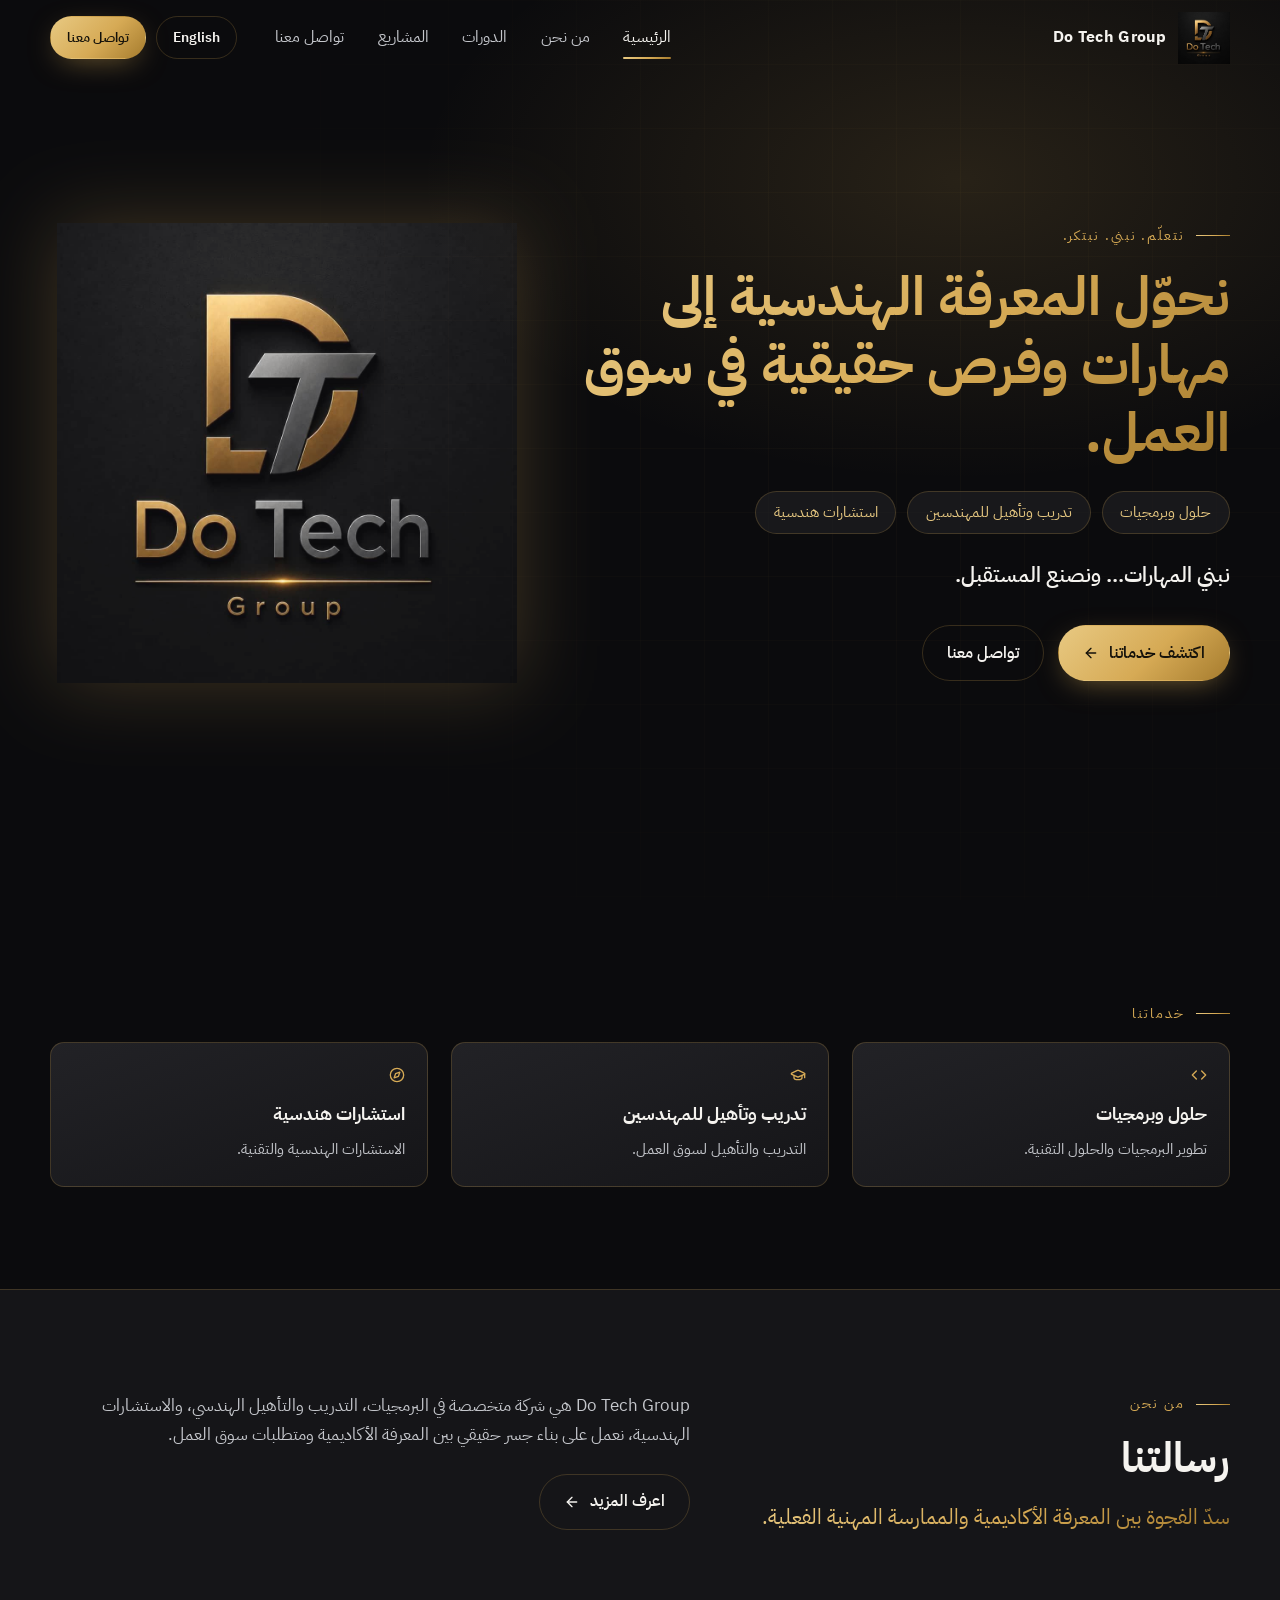
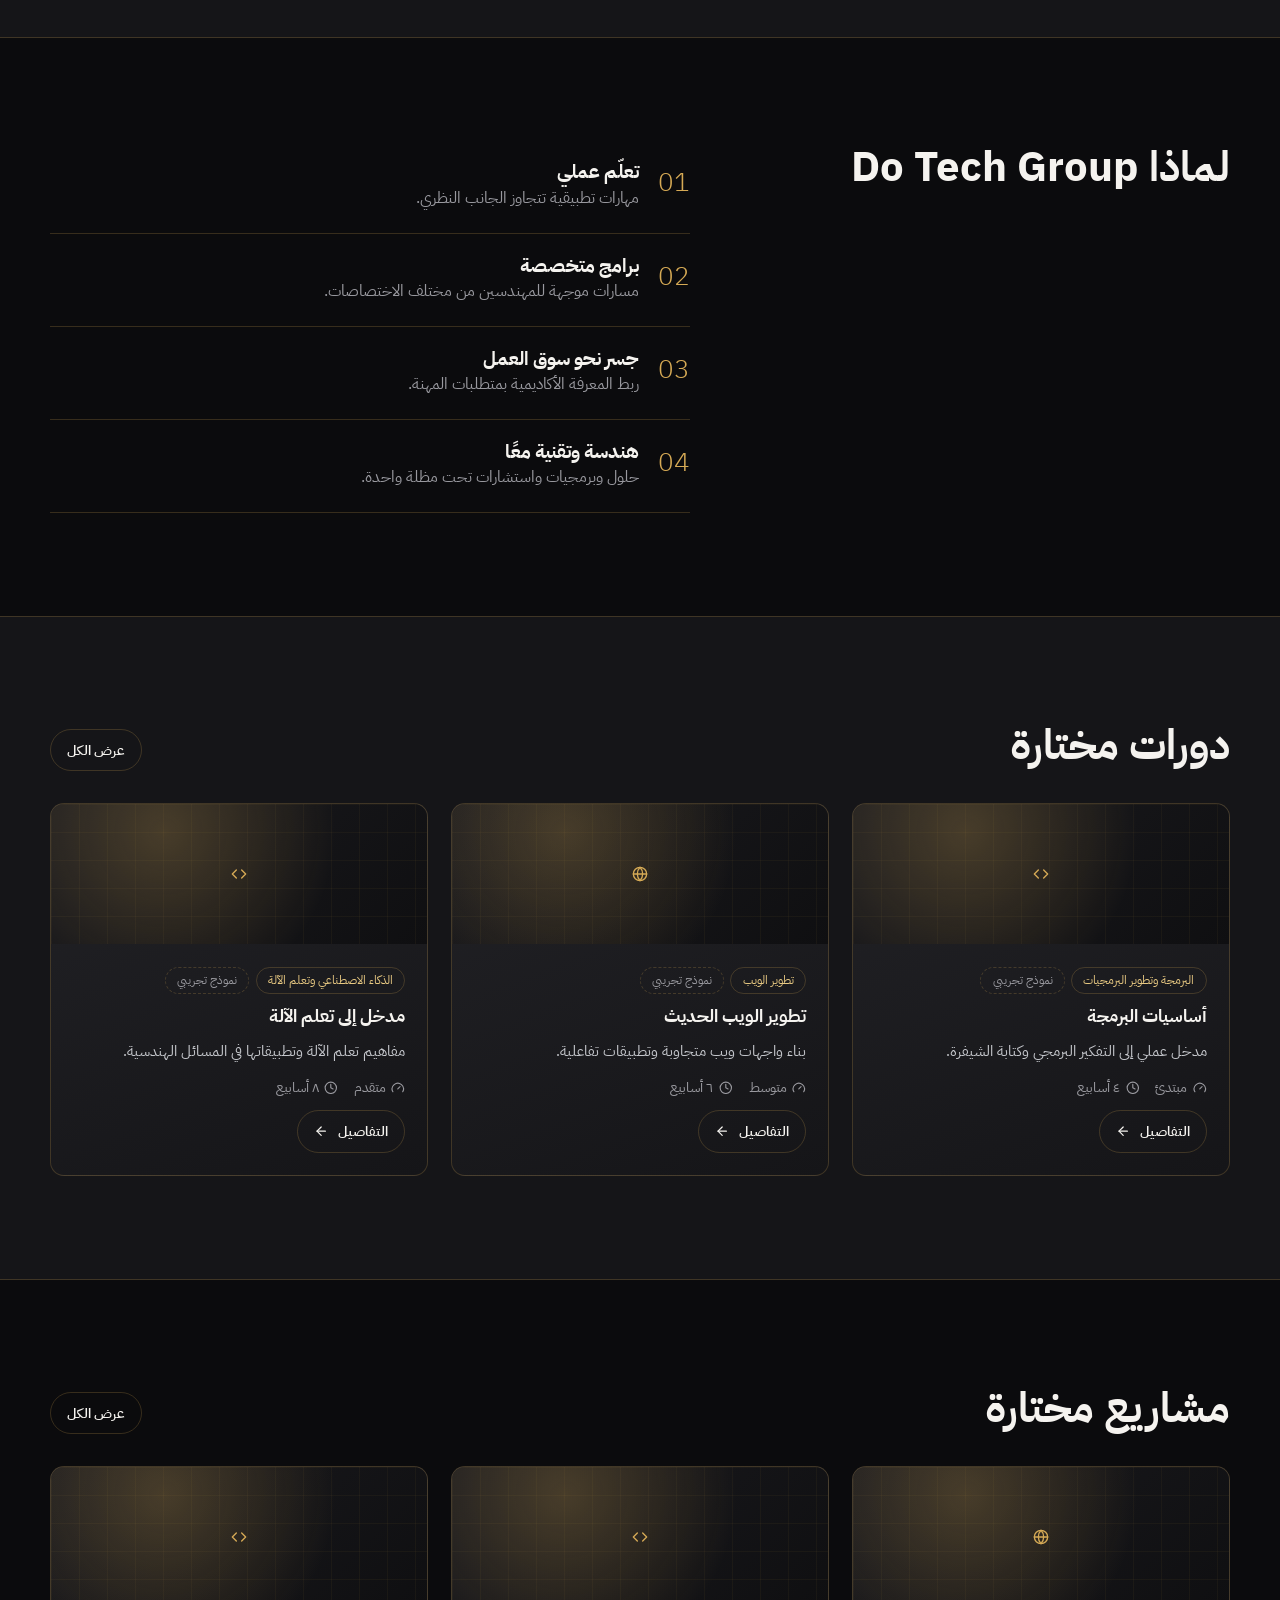
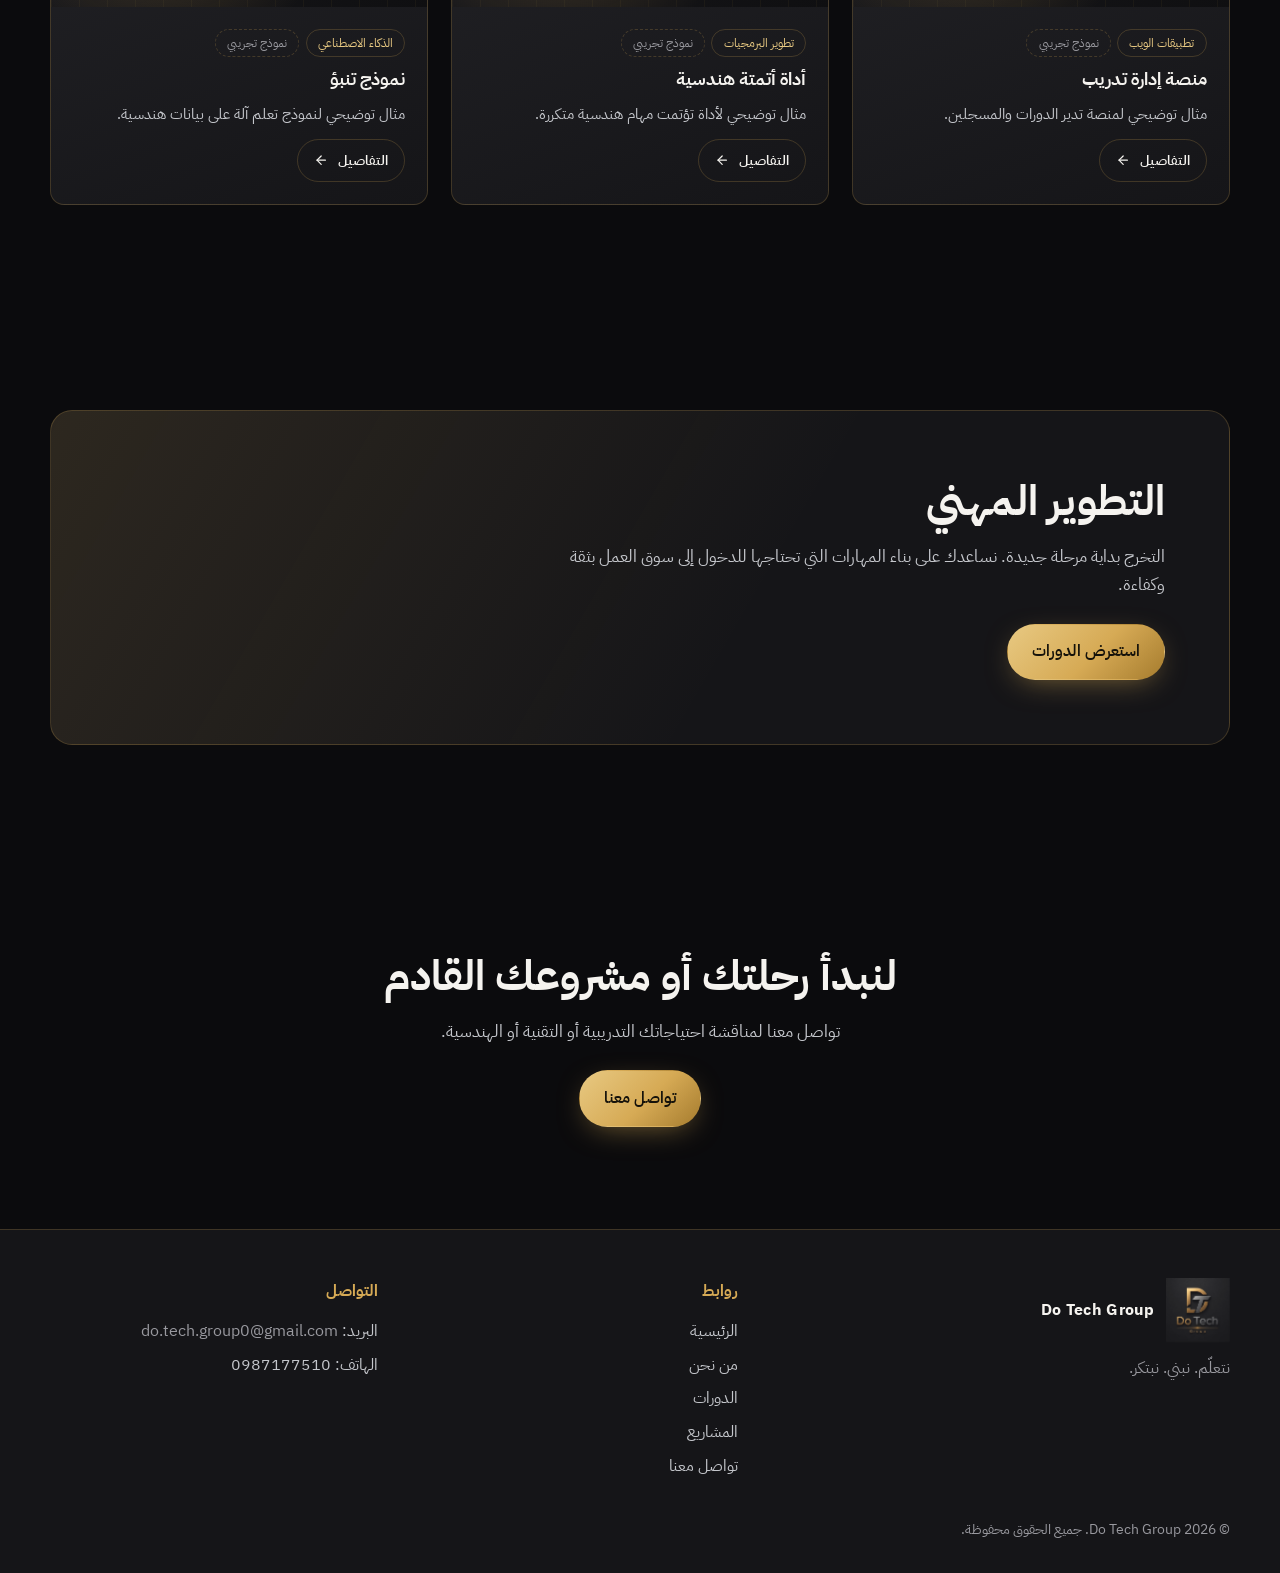
<file: index.html>
<!DOCTYPE html>
<html lang="ar" dir="rtl">
  <head>
    <meta charset="UTF-8" />
    <meta name="viewport" content="width=device-width, initial-scale=1" />
    <title>Do Tech Group</title>
    <meta
      name="description"
      content="Do Tech Group — Learn. Build. Innovate."
    />
    <meta property="og:title" content="Do Tech Group" />
    <meta property="og:image" content="assets/logo.jpg" />
    <meta name="theme-color" content="#0B0B0D" />
    <link rel="icon" type="image/jpeg" href="assets/logo.jpg" />
    <link rel="preconnect" href="https://fonts.googleapis.com" />
    <link rel="preconnect" href="https://fonts.gstatic.com" crossorigin />
    <link
      href="https://fonts.googleapis.com/css2?family=IBM+Plex+Sans+Arabic:wght@300;400;500;600;700&family=Manrope:wght@300;400;500;600;700;800&display=swap"
      rel="stylesheet"
    />
    <link rel="stylesheet" href="css/styles.css" />
  </head>
  <body>
    <div id="site-header"></div>
    <main id="app"></main>
    <div id="site-footer"></div>
    <script src="js/translations.js"></script>
    <script src="js/data.js"></script>
    <script src="js/main.js"></script>
    <script src="js/home.js"></script>
  </body>
</html>
</file>
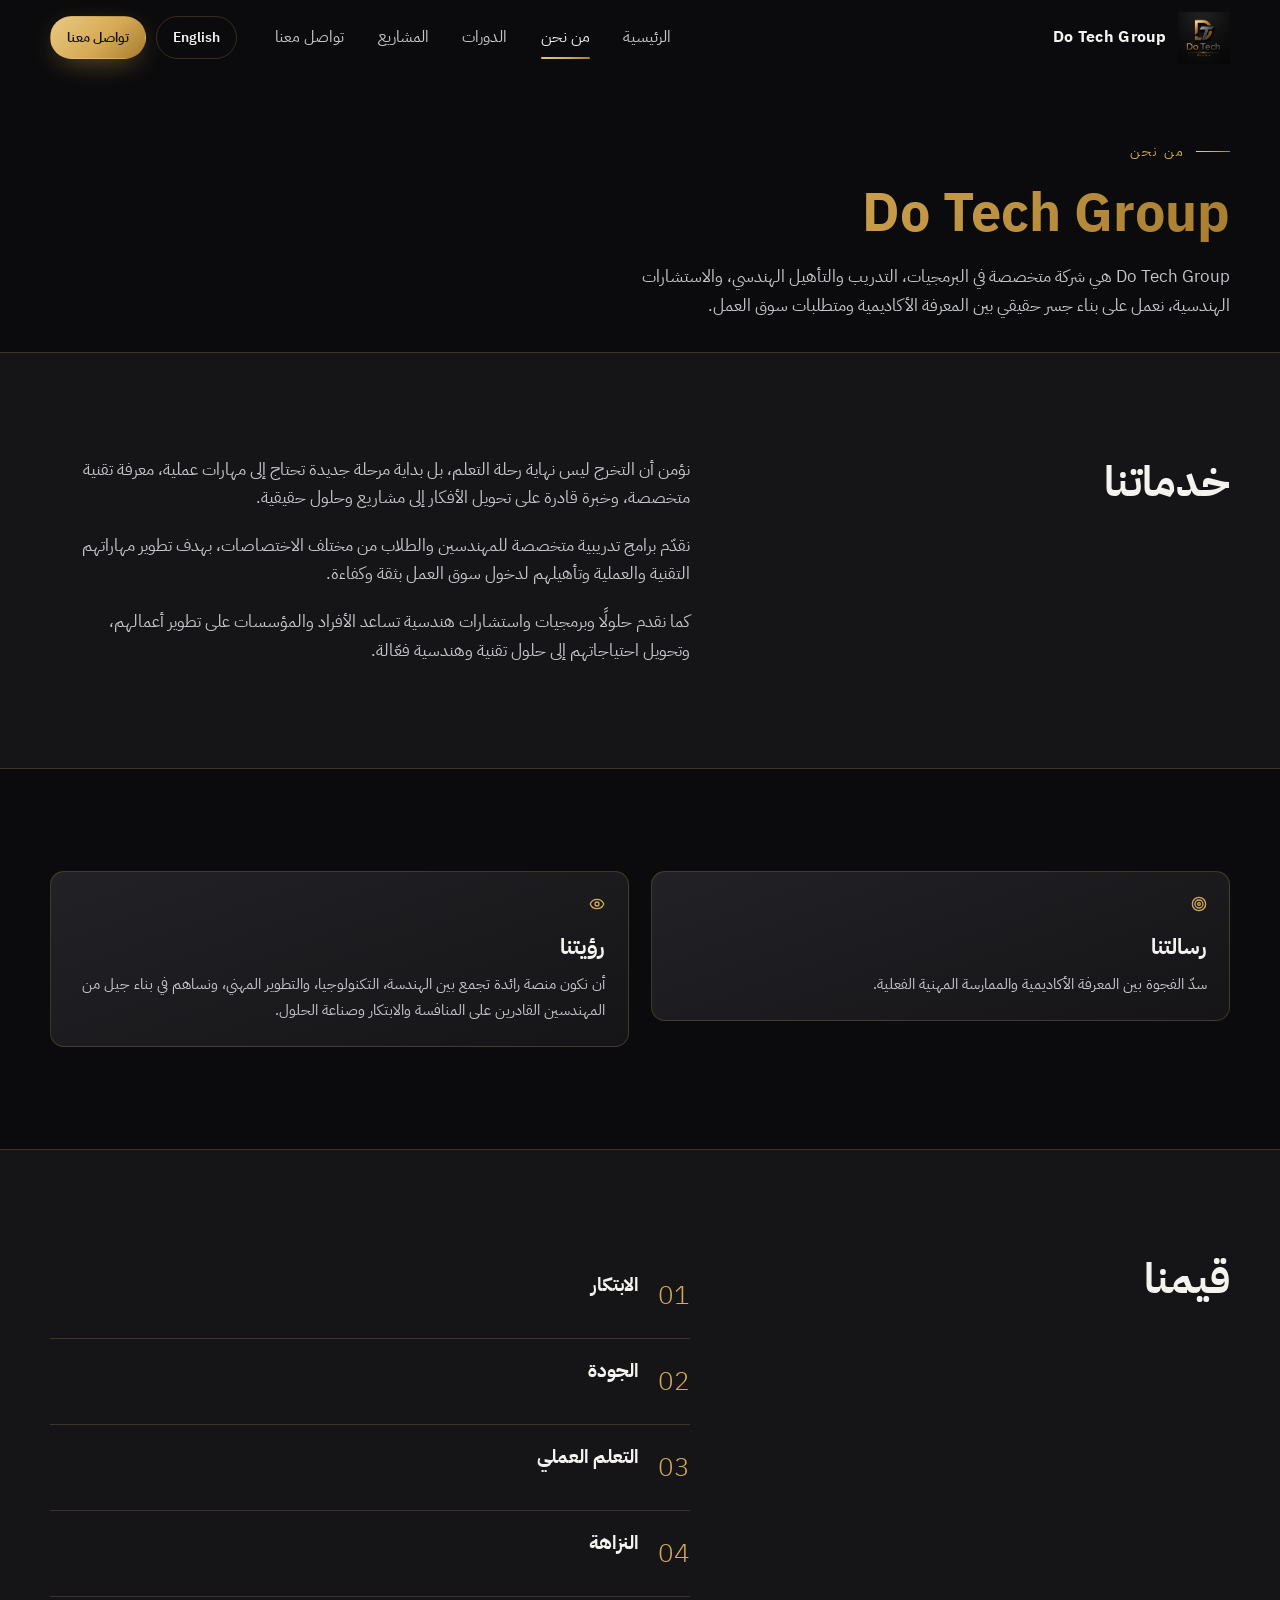
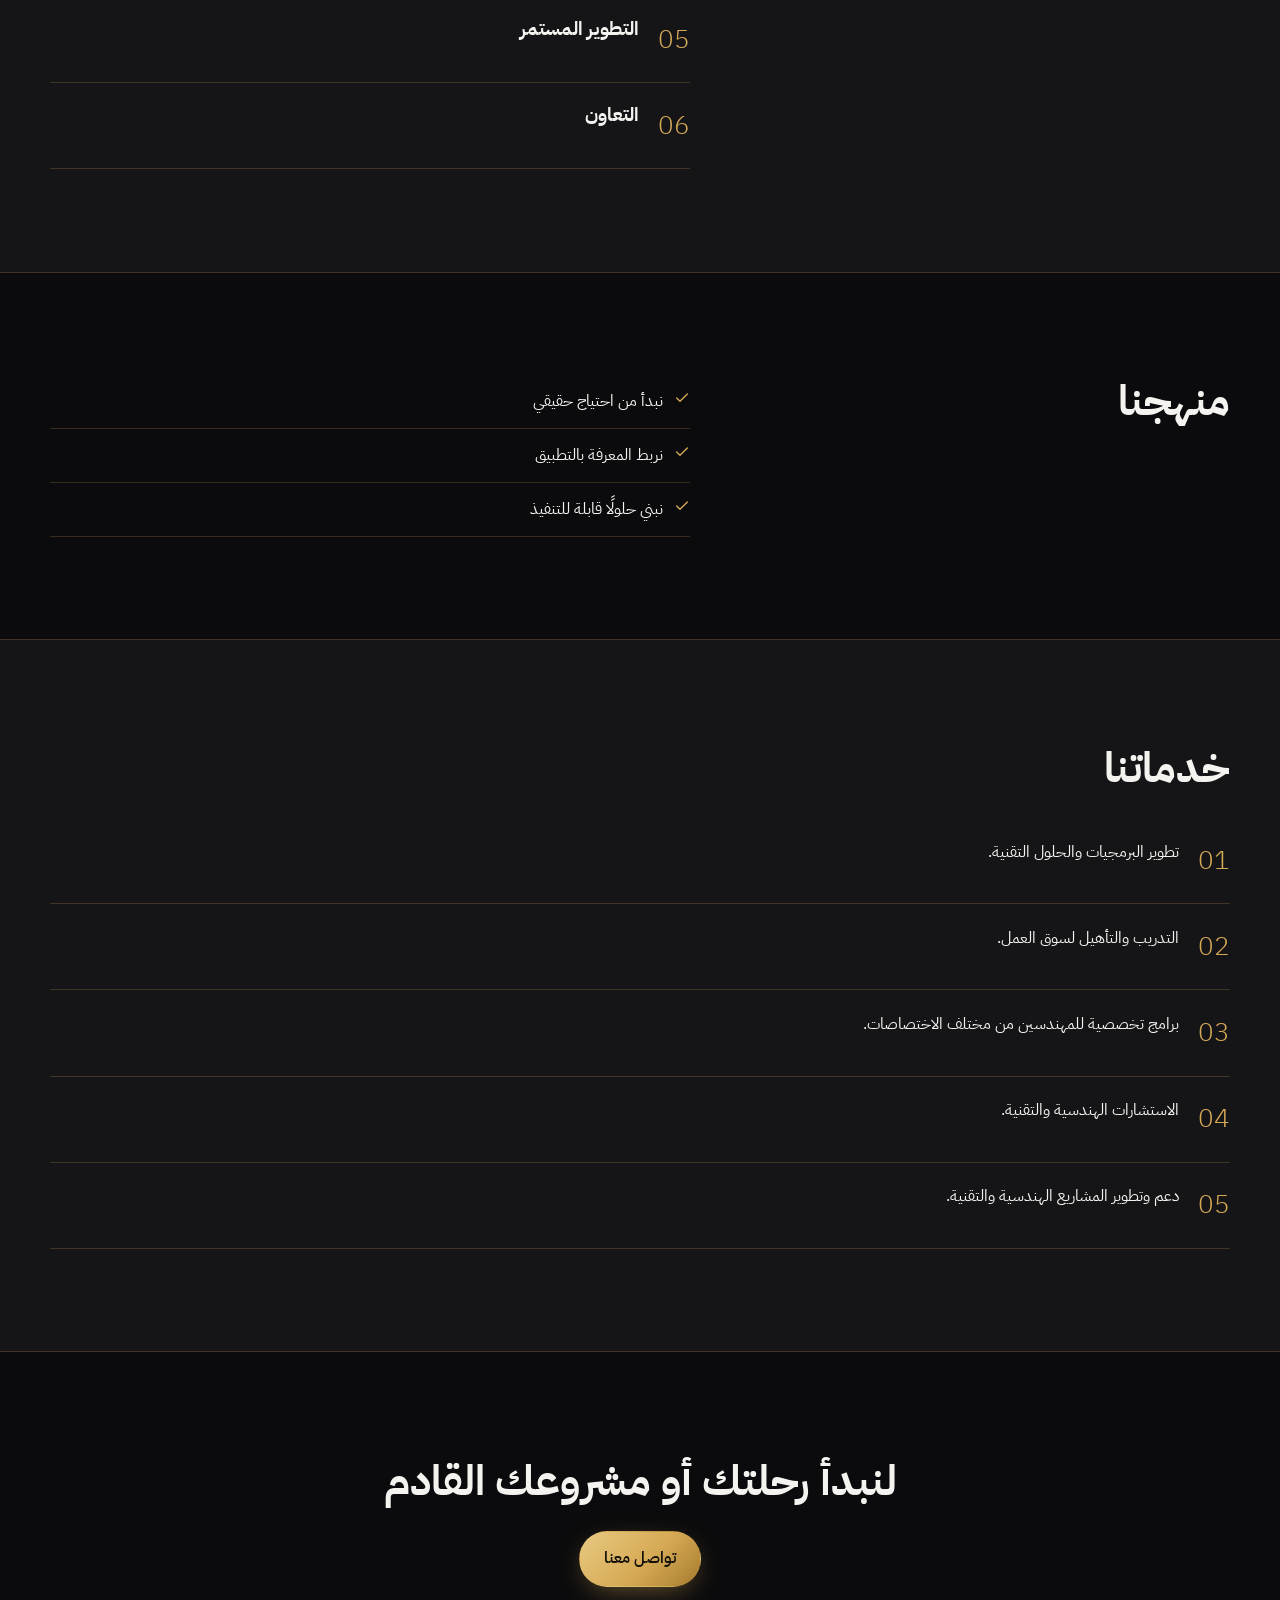
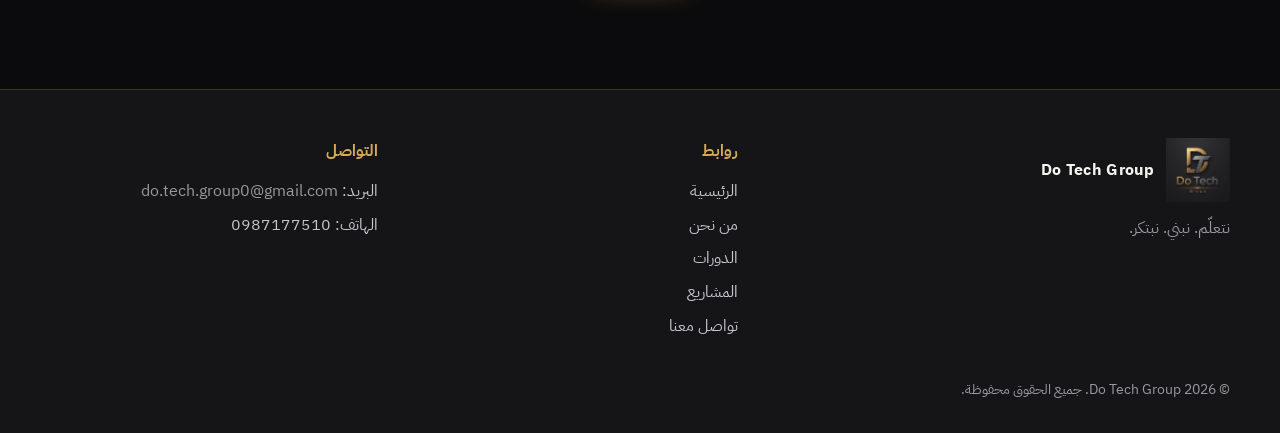
<file: about.html>
<!doctype html>
<html lang="ar" dir="rtl">
<head>
<meta charset="UTF-8"><meta name="viewport" content="width=device-width, initial-scale=1">
<title>Do Tech Group</title>
<meta name="description" content="Do Tech Group — Learn. Build. Innovate.">
<meta property="og:title" content="Do Tech Group"><meta property="og:image" content="assets/logo.jpg">
<meta name="theme-color" content="#0B0B0D">
<link rel="icon" type="image/jpeg" href="assets/logo.jpg">
<link rel="preconnect" href="https://fonts.googleapis.com"><link rel="preconnect" href="https://fonts.gstatic.com" crossorigin>
<link href="https://fonts.googleapis.com/css2?family=IBM+Plex+Sans+Arabic:wght@300;400;500;600;700&family=Manrope:wght@300;400;500;600;700;800&display=swap" rel="stylesheet">
<link rel="stylesheet" href="css/styles.css">
</head>
<body>
<div id="site-header"></div>
<main id="app"></main>
<div id="site-footer"></div>
<script src="js/translations.js"></script><script src="js/data.js"></script><script src="js/main.js"></script><script src="js/about.js"></script>
</body>
</html>
</file>
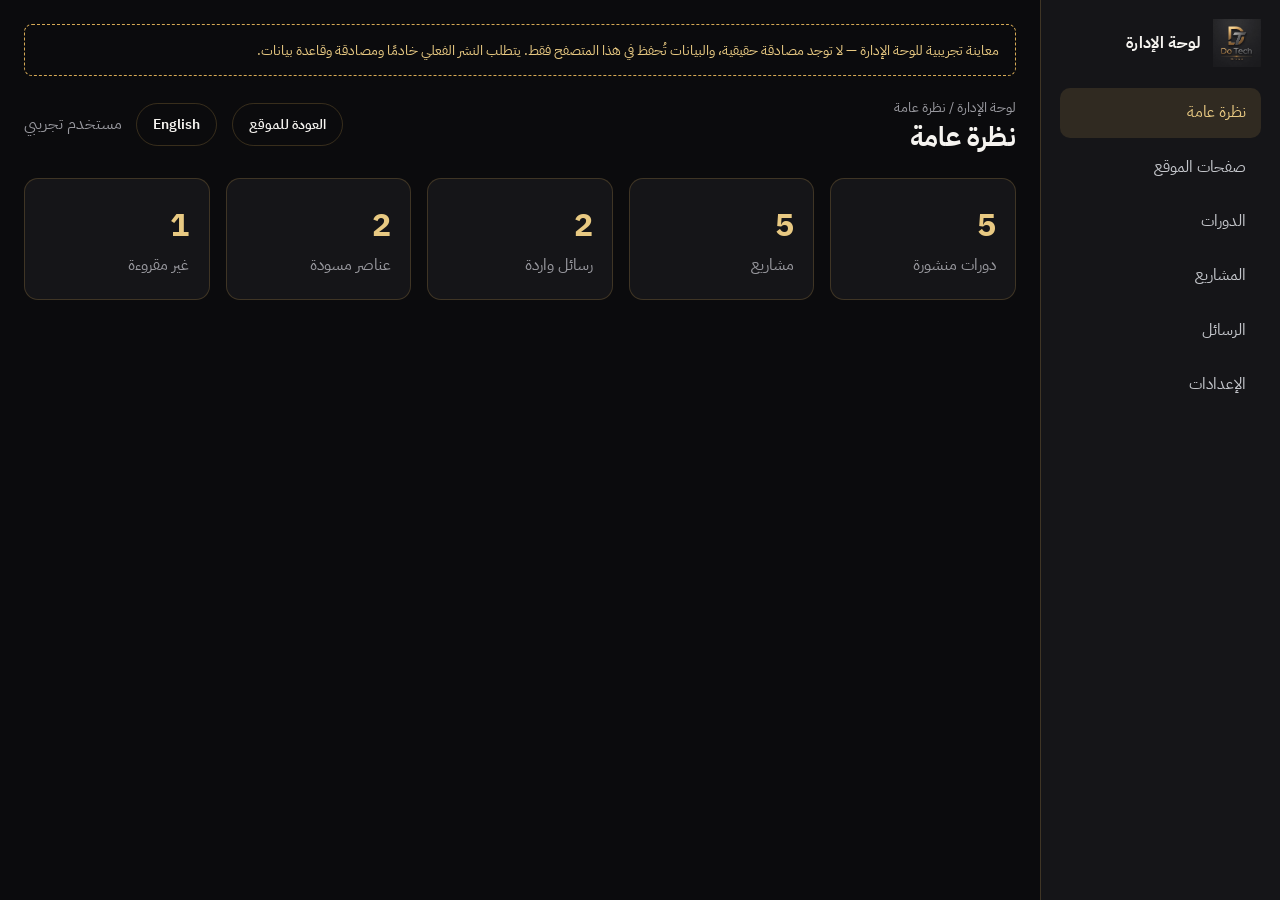
<file: admin.html>
<!doctype html>
<html lang="ar" dir="rtl">
<head>
<meta charset="UTF-8"><meta name="viewport" content="width=device-width, initial-scale=1">
<title>Do Tech Group — Admin</title>
<meta name="description" content="Do Tech Group — Learn. Build. Innovate.">
<meta property="og:title" content="Do Tech Group"><meta property="og:image" content="assets/logo.jpg">
<meta name="theme-color" content="#0B0B0D">
<link rel="icon" type="image/jpeg" href="assets/logo.jpg">
<link rel="preconnect" href="https://fonts.googleapis.com"><link rel="preconnect" href="https://fonts.gstatic.com" crossorigin>
<link href="https://fonts.googleapis.com/css2?family=IBM+Plex+Sans+Arabic:wght@300;400;500;600;700&family=Manrope:wght@300;400;500;600;700;800&display=swap" rel="stylesheet">
<link rel="stylesheet" href="css/styles.css">
</head>
<body>
<div id="admin"></div>
<script src="js/translations.js"></script><script src="js/data.js"></script><script src="js/main.js"></script><script src="js/admin.js"></script>
</body>
</html>
</file>
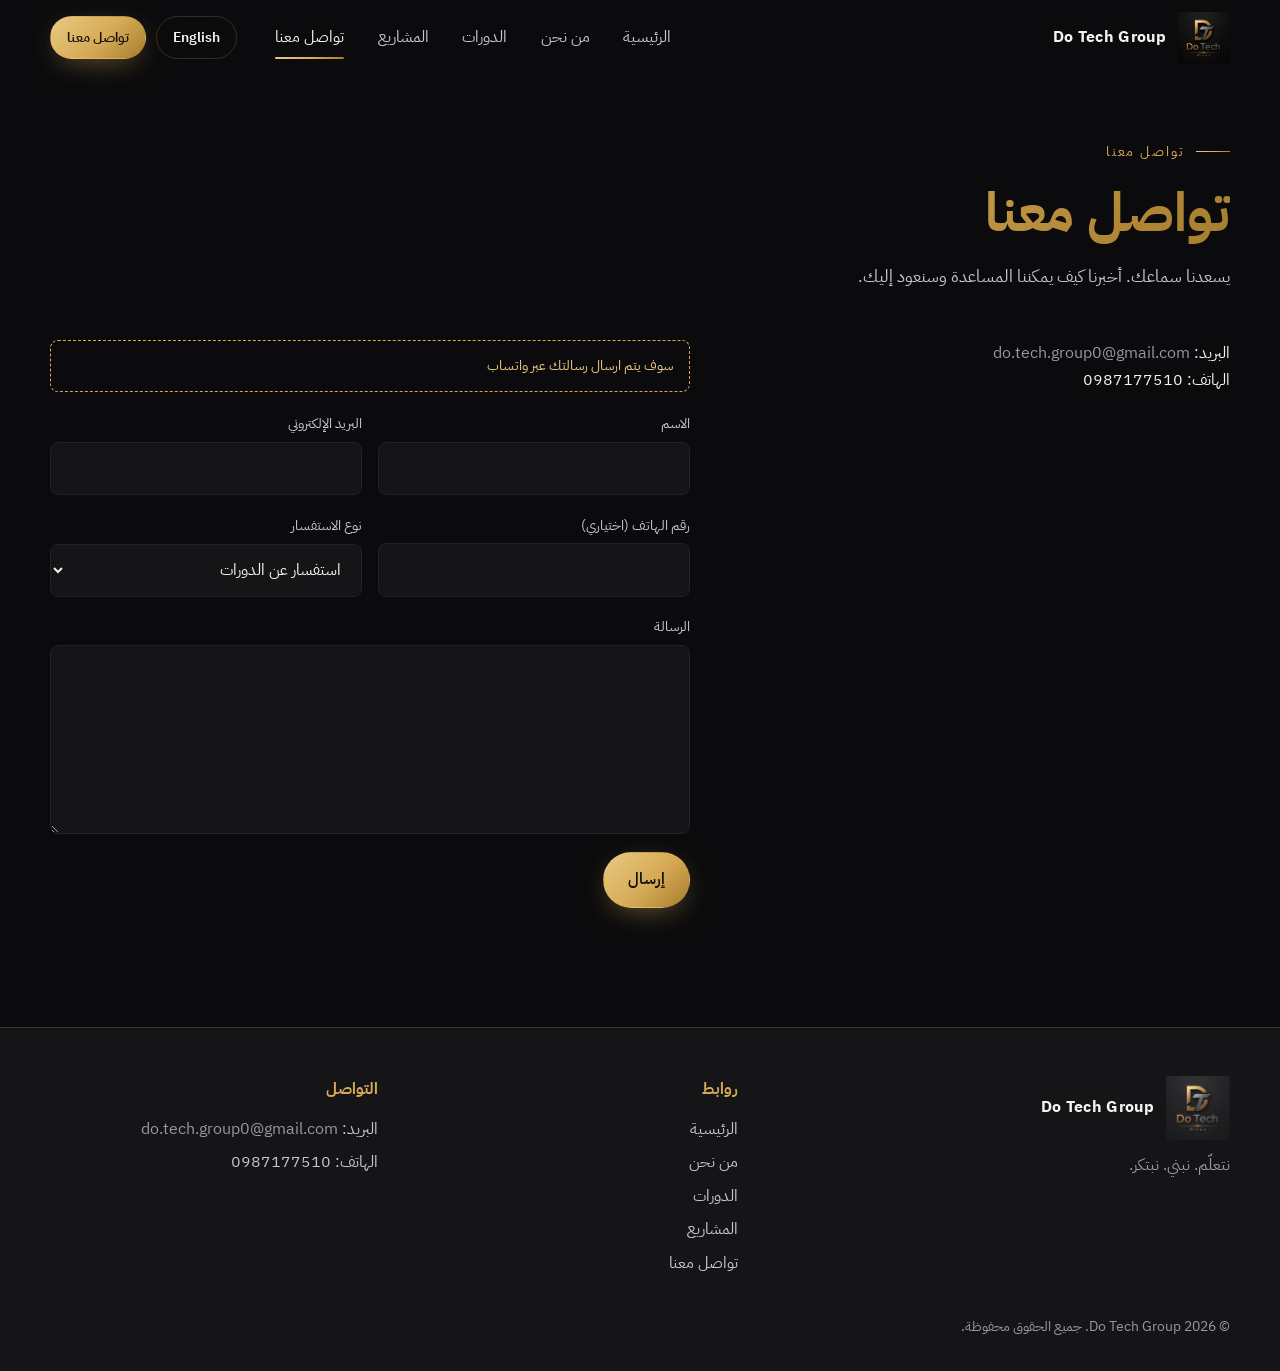
<file: contact.html>
<!doctype html>
<html lang="ar" dir="rtl">
<head>
<meta charset="UTF-8"><meta name="viewport" content="width=device-width, initial-scale=1">
<title>Do Tech Group</title>
<meta name="description" content="Do Tech Group — Learn. Build. Innovate.">
<meta property="og:title" content="Do Tech Group"><meta property="og:image" content="assets/logo.jpg">
<meta name="theme-color" content="#0B0B0D">
<link rel="icon" type="image/jpeg" href="assets/logo.jpg">
<link rel="preconnect" href="https://fonts.googleapis.com"><link rel="preconnect" href="https://fonts.gstatic.com" crossorigin>
<link href="https://fonts.googleapis.com/css2?family=IBM+Plex+Sans+Arabic:wght@300;400;500;600;700&family=Manrope:wght@300;400;500;600;700;800&display=swap" rel="stylesheet">
<link rel="stylesheet" href="css/styles.css">
</head>
<body>
<div id="site-header"></div>
<main id="app"></main>
<div id="site-footer"></div>
<script src="js/translations.js"></script><script src="js/data.js"></script><script src="js/main.js"></script><script src="js/contact.js"></script>
</body>
</html>
</file>
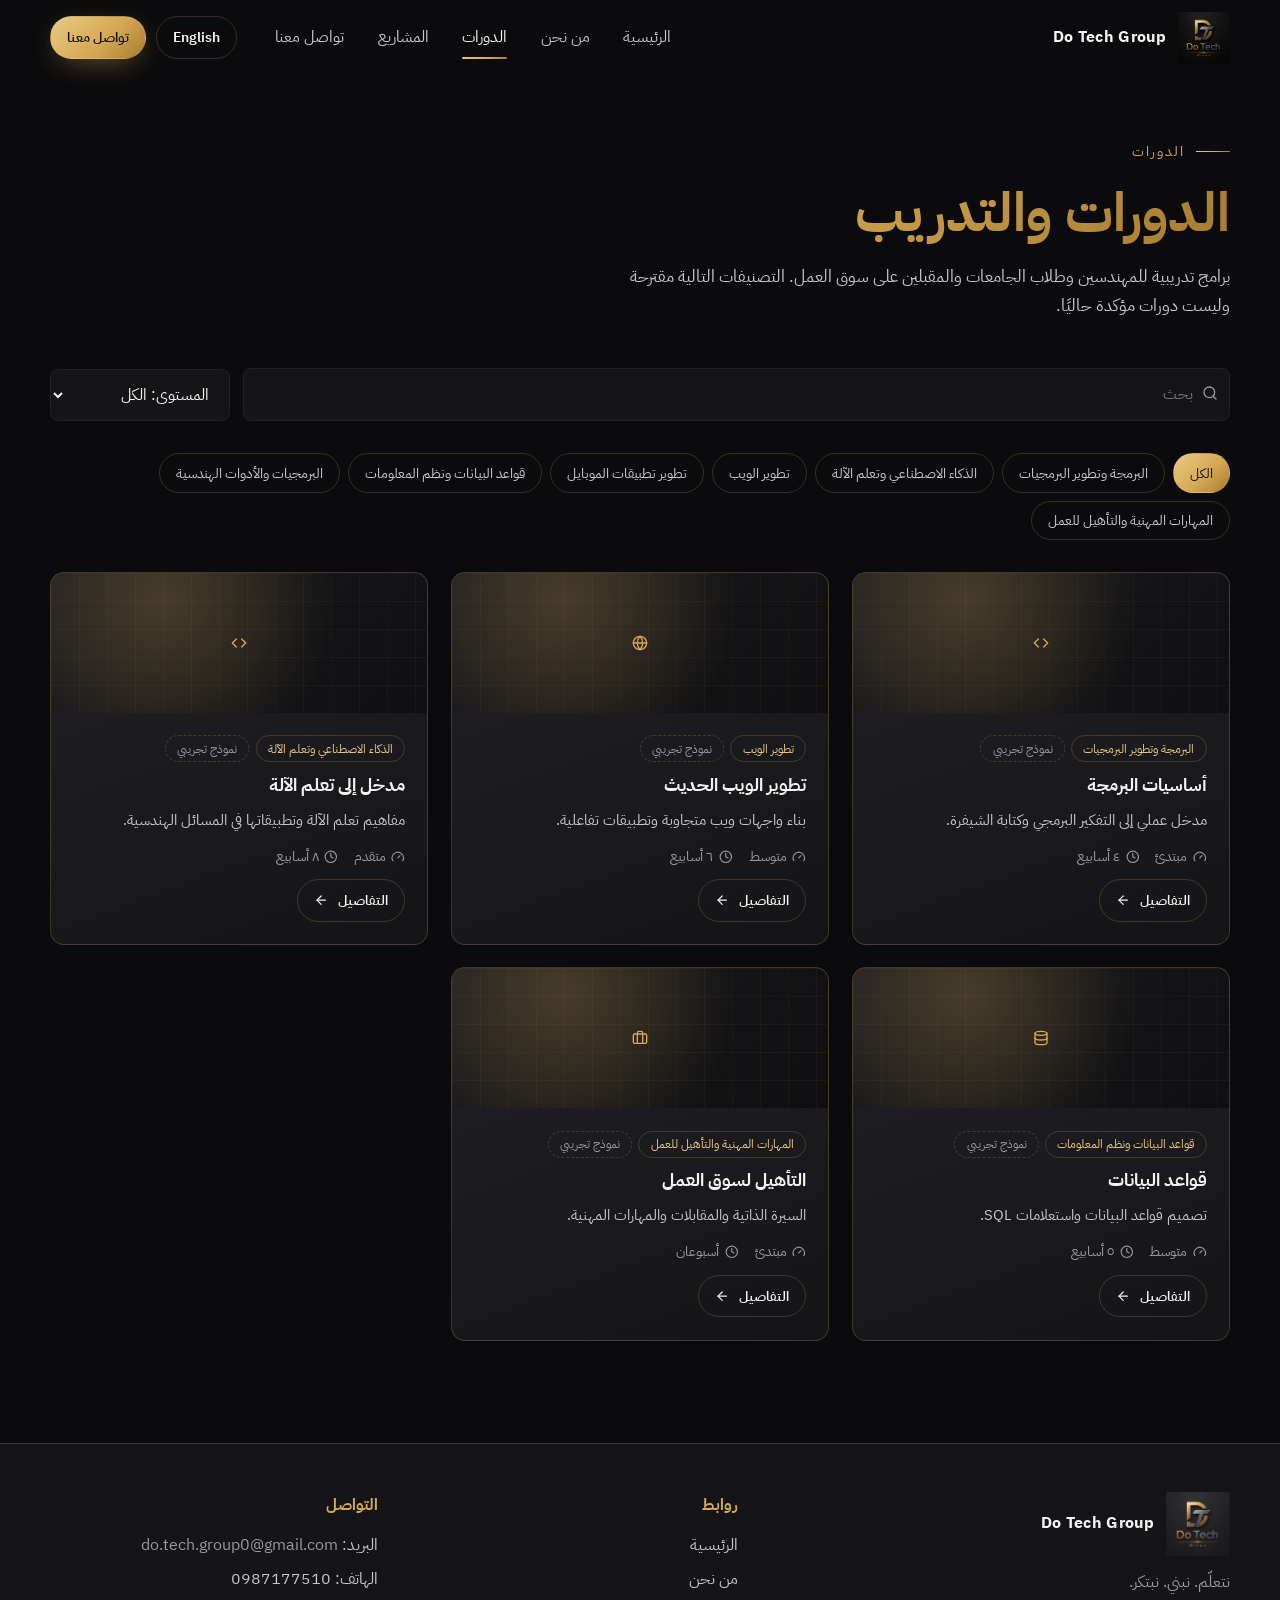
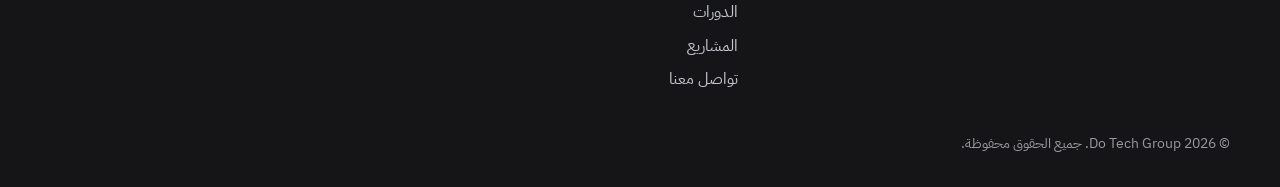
<file: courses.html>
<!doctype html>
<html lang="ar" dir="rtl">
<head>
<meta charset="UTF-8"><meta name="viewport" content="width=device-width, initial-scale=1">
<title>Do Tech Group</title>
<meta name="description" content="Do Tech Group — Learn. Build. Innovate.">
<meta property="og:title" content="Do Tech Group"><meta property="og:image" content="assets/logo.jpg">
<meta name="theme-color" content="#0B0B0D">
<link rel="icon" type="image/jpeg" href="assets/logo.jpg">
<link rel="preconnect" href="https://fonts.googleapis.com"><link rel="preconnect" href="https://fonts.gstatic.com" crossorigin>
<link href="https://fonts.googleapis.com/css2?family=IBM+Plex+Sans+Arabic:wght@300;400;500;600;700&family=Manrope:wght@300;400;500;600;700;800&display=swap" rel="stylesheet">
<link rel="stylesheet" href="css/styles.css">
</head>
<body>
<div id="site-header"></div>
<main id="app"></main>
<div id="site-footer"></div>
<script src="js/translations.js"></script><script src="js/data.js"></script><script src="js/main.js"></script><script src="js/courses.js"></script>
</body>
</html>
</file>
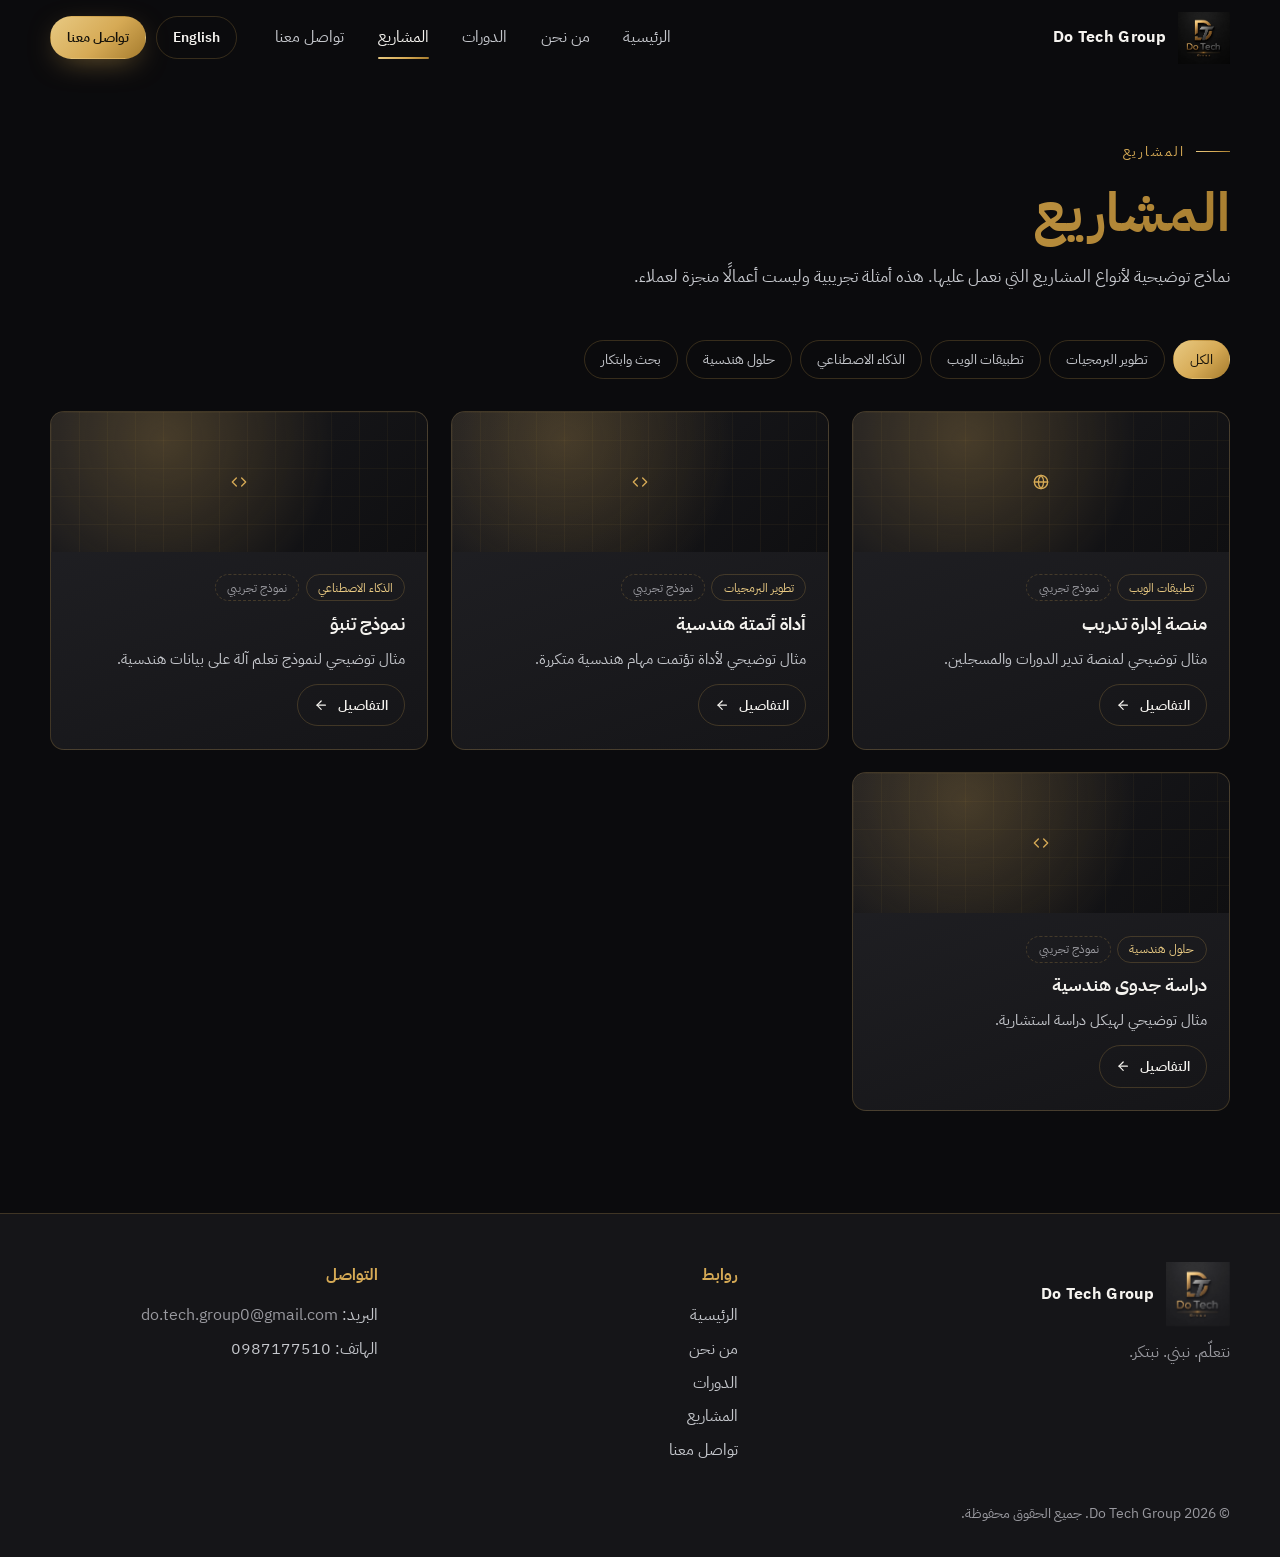
<file: projects.html>
<!doctype html>
<html lang="ar" dir="rtl">
<head>
<meta charset="UTF-8"><meta name="viewport" content="width=device-width, initial-scale=1">
<title>Do Tech Group</title>
<meta name="description" content="Do Tech Group — Learn. Build. Innovate.">
<meta property="og:title" content="Do Tech Group"><meta property="og:image" content="assets/logo.jpg">
<meta name="theme-color" content="#0B0B0D">
<link rel="icon" type="image/jpeg" href="assets/logo.jpg">
<link rel="preconnect" href="https://fonts.googleapis.com"><link rel="preconnect" href="https://fonts.gstatic.com" crossorigin>
<link href="https://fonts.googleapis.com/css2?family=IBM+Plex+Sans+Arabic:wght@300;400;500;600;700&family=Manrope:wght@300;400;500;600;700;800&display=swap" rel="stylesheet">
<link rel="stylesheet" href="css/styles.css">
</head>
<body>
<div id="site-header"></div>
<main id="app"></main>
<div id="site-footer"></div>
<script src="js/translations.js"></script><script src="js/data.js"></script><script src="js/main.js"></script><script src="js/projects.js"></script>
</body>
</html>
</file>
<file: css/styles.css>
:root{
  --black:#0B0B0D;--charcoal:#151518;--graphite:#222226;
  --gold:#D6AA55;--champagne:#E8C982;--platinum:#C5C7CC;--white:#F5F3EF;--muted:#99999F;
  --line:rgba(214,170,85,.22);--radius:14px;--radius-sm:8px;
  --gold-grad:linear-gradient(135deg,#E8C982,#D6AA55 55%,#a67c2e);
  --font-en:'Manrope','Inter',system-ui,sans-serif;--font-ar:'IBM Plex Sans Arabic','Alexandria',Tahoma,sans-serif;
  --ease:cubic-bezier(.22,1,.36,1);--nav-h:76px;
}
*{box-sizing:border-box;margin:0}
html{scroll-behavior:smooth}
@media(prefers-reduced-motion:reduce){html{scroll-behavior:auto}*{animation-duration:.01ms!important;transition-duration:.01ms!important}}
body{background:var(--black);color:var(--white);line-height:1.7;overflow-x:hidden;font-family:var(--font-en);-webkit-font-smoothing:antialiased}
[dir=rtl] body,[dir=rtl] input,[dir=rtl] select,[dir=rtl] textarea,[dir=rtl] button{font-family:var(--font-ar)}
input,select,textarea,button{font:inherit;color:inherit}
a{color:inherit;text-decoration:none}
img{max-width:100%;display:block}
:focus-visible{outline:2px solid var(--champagne);outline-offset:3px;border-radius:4px}
.sr{position:absolute;width:1px;height:1px;overflow:hidden;clip:rect(0 0 0 0)}
.wrap{width:min(1180px,100% - 2.5rem);margin-inline:auto}
section{padding-block:clamp(3.5rem,8vw,6.5rem)}
h1,h2,h3{line-height:1.25;font-weight:700}
h2{font-size:clamp(1.7rem,3.6vw,2.6rem)}
.eyebrow{color:var(--gold);font-size:.85rem;letter-spacing:.14em;text-transform:uppercase;display:flex;align-items:center;gap:.7rem;margin-bottom:1rem}
.eyebrow::before{content:'';width:34px;height:1px;background:var(--gold-grad)}
.lead{color:var(--platinum);max-width:62ch;font-size:1.05rem}
.gold{background:var(--gold-grad);-webkit-background-clip:text;background-clip:text;color:transparent}
.muted{color:var(--muted)}
[dir=rtl] .arrow{transform:scaleX(-1)}
.btn{display:inline-flex;align-items:center;gap:.6rem;padding:.85rem 1.5rem;border-radius:999px;border:1px solid var(--line);background:transparent;cursor:pointer;font-weight:600;transition:transform .3s var(--ease),box-shadow .3s,background .3s}
.btn:hover{transform:translateY(-2px)}
.btn.primary{background:var(--gold-grad);color:#14110a;border-color:transparent;box-shadow:0 8px 30px -10px rgba(214,170,85,.6)}
.btn.ghost:hover{background:rgba(214,170,85,.08)}
.btn.sm{padding:.5rem 1rem;font-size:.9rem}.btn.danger{border-color:#7a2d2d;color:#f0a0a0}
.nav{position:fixed;inset-inline:0;top:0;z-index:50;height:var(--nav-h);transition:background .4s,border-color .4s;border-bottom:1px solid transparent}
.nav.solid{background:rgba(11,11,13,.88);backdrop-filter:blur(14px);border-color:var(--line)}
.nav .wrap{height:100%;display:flex;align-items:center;gap:1.5rem}
.brand{display:flex;align-items:center;gap:.7rem;font-weight:700;letter-spacing:.02em}
.logo{mix-blend-mode:screen;object-fit:contain;height:auto}
.links{display:flex;gap:.3rem;margin-inline-start:auto}
.links a{position:relative;padding:.5rem .9rem;color:var(--platinum);transition:color .3s}
.links a:hover,.links a.active{color:var(--white)}
.links a .bar{position:absolute;inset-inline:.9rem;bottom:0;height:2px;background:var(--gold-grad);border-radius:2px}
.nav-actions{display:flex;gap:.6rem;align-items:center}
.burger{display:none;background:none;border:1px solid var(--line);border-radius:10px;padding:.5rem;cursor:pointer}
.mobile{position:fixed;inset:var(--nav-h) 0 0 0;background:rgba(11,11,13,.97);padding:1.5rem;display:flex;flex-direction:column;gap:.4rem;z-index:49}
.mobile a{padding:1rem;font-size:1.2rem;border-bottom:1px solid var(--line)}
@media(max-width:900px){.links,.nav-actions .cta{display:none}.burger{display:block}.nav-actions{margin-inline-start:auto}}
.hero{min-height:100svh;display:flex;align-items:center;padding-top:calc(var(--nav-h) + 2rem);position:relative;overflow:hidden;background:radial-gradient(900px 500px at 75% 20%,rgba(214,170,85,.14),transparent 60%),var(--black)}
.hero::before{content:'';position:absolute;inset:0;background-image:linear-gradient(var(--line) 1px,transparent 1px),linear-gradient(90deg,var(--line) 1px,transparent 1px);background-size:64px 64px;opacity:.18;mask-image:radial-gradient(circle at 70% 40%,#000,transparent 70%)}
.hero-grid{display:grid;grid-template-columns:1.25fr .9fr;gap:3rem;align-items:center;position:relative}
.hero h1{font-size:clamp(1.9rem,4.4vw,3.4rem);margin-bottom:1.5rem}
.chips{display:flex;flex-wrap:wrap;gap:.7rem;margin-bottom:1.5rem}
.chip{border:1px solid var(--line);border-radius:999px;padding:.45rem 1.1rem;background:rgba(34,34,38,.6);color:var(--champagne);font-size:.95rem}
.closing{font-size:1.3rem;font-weight:600;margin-bottom:2rem}
.row{display:flex;flex-wrap:wrap;gap:.9rem}
.logo-stage{position:relative;display:grid;place-items:center}
.logo-stage::after{content:'';position:absolute;width:70%;aspect-ratio:1;background:radial-gradient(circle,rgba(214,170,85,.25),transparent 65%);filter:blur(30px);z-index:-1}
@media(max-width:860px){.hero-grid{grid-template-columns:1fr}.logo-stage{order:-1;max-width:260px;margin-inline:auto}}
.alt{background:var(--charcoal);border-block:1px solid var(--line)}
.grid{display:grid;gap:1.4rem;grid-template-columns:repeat(auto-fill,minmax(min(100%,300px),1fr))}
.card{background:linear-gradient(160deg,var(--graphite),var(--charcoal));border:1px solid var(--line);border-radius:var(--radius);overflow:hidden;display:flex;flex-direction:column;transition:transform .4s var(--ease),border-color .3s,box-shadow .4s}
.card:hover{transform:translateY(-6px);border-color:rgba(232,201,130,.55);box-shadow:0 24px 50px -28px rgba(214,170,85,.45)}
.card .body{padding:1.4rem;display:flex;flex-direction:column;gap:.7rem;flex:1}
.card h3{font-size:1.15rem}.card p{color:var(--platinum);font-size:.95rem}
.visual{height:140px;display:grid;place-items:center;color:var(--gold);background:radial-gradient(circle at 30% 20%,rgba(214,170,85,.25),transparent 60%),linear-gradient(135deg,#1b1b1f,#0f0f11);position:relative;overflow:hidden}
.visual::after{content:'';position:absolute;inset:0;background-image:linear-gradient(var(--line) 1px,transparent 1px),linear-gradient(90deg,var(--line) 1px,transparent 1px);background-size:28px 28px;opacity:.25}
.visual svg{position:relative;z-index:1;transition:transform .6s var(--ease)}.card:hover .visual svg{transform:scale(1.15)}
.tag{font-size:.75rem;border:1px solid var(--line);border-radius:999px;padding:.15rem .7rem;color:var(--champagne);width:fit-content}
.tag.sample{color:var(--muted);border-style:dashed}
.meta{display:flex;gap:1rem;color:var(--muted);font-size:.85rem;flex-wrap:wrap}
.meta span{display:inline-flex;gap:.35rem;align-items:center}
.split{display:grid;grid-template-columns:1fr 1.3fr;gap:3rem;align-items:start}
@media(max-width:800px){.split{grid-template-columns:1fr}}
.numlist{list-style:none;padding:0}
.numlist li{display:grid;grid-template-columns:auto 1fr;gap:1.2rem;padding:1.3rem 0;border-bottom:1px solid var(--line)}
.numlist b{font-size:1.6rem;color:var(--gold);font-weight:300}
.band{background:linear-gradient(120deg,rgba(214,170,85,.12),transparent 60%),var(--charcoal);border:1px solid var(--line);border-radius:22px;padding:clamp(2rem,5vw,4rem)}
.pagehead{padding-top:calc(var(--nav-h) + 4rem);padding-bottom:2rem}
.pagehead h1{font-size:clamp(2rem,5vw,3.4rem);margin-bottom:1rem}
.filters{display:flex;flex-wrap:wrap;gap:.8rem;margin-bottom:2rem;align-items:center}
.field{display:grid;gap:.4rem;margin-bottom:1.1rem}
.field label{font-size:.9rem;color:var(--platinum)}
input,select,textarea{background:var(--charcoal);border:1px solid var(--graphite);border-radius:var(--radius-sm);padding:.75rem 1rem;width:100%}
input:focus,select:focus,textarea:focus{border-color:var(--gold)}
[aria-invalid=true]{border-color:#c25b5b}.err{color:#f0a0a0;font-size:.85rem}
.pills{display:flex;gap:.5rem;flex-wrap:wrap}
.pill{border:1px solid var(--line);background:transparent;border-radius:999px;padding:.4rem 1rem;cursor:pointer;font-size:.9rem;color:var(--platinum)}
.pill[aria-pressed=true]{background:var(--gold-grad);color:#14110a;border-color:transparent}
.notice{border:1px dashed var(--gold);border-radius:var(--radius-sm);padding:.8rem 1rem;color:var(--champagne);font-size:.9rem;margin-bottom:1.2rem}
.empty{text-align:center;padding:4rem 1rem;color:var(--muted);border:1px dashed var(--line);border-radius:var(--radius)}
.overlay{position:fixed;inset:0;background:rgba(0,0,0,.7);backdrop-filter:blur(4px);z-index:100;display:grid;place-items:center;padding:1rem}
.modal{background:var(--charcoal);border:1px solid var(--line);border-radius:var(--radius);width:min(620px,100%);max-height:90vh;overflow:auto;padding:1.8rem;position:relative}
.modal .x{position:absolute;inset-inline-end:1rem;top:1rem;background:none;border:0;cursor:pointer;padding:.4rem}
.modal h2{font-size:1.5rem;margin-bottom:.8rem;padding-inline-end:2rem}
.modal ul{padding-inline-start:1.2rem;color:var(--platinum)}
footer{border-top:1px solid var(--line);padding-block:3rem 2rem;background:var(--charcoal)}
.fgrid{display:grid;grid-template-columns:1.4fr 1fr 1fr;gap:2rem}
@media(max-width:700px){.fgrid{grid-template-columns:1fr}}
footer h4{color:var(--gold);margin-bottom:.8rem}footer li{list-style:none;color:var(--platinum);margin-bottom:.4rem}footer ul{padding:0}
.adm{display:grid;grid-template-columns:240px 1fr;min-height:100vh}
.side{background:var(--charcoal);border-inline-end:1px solid var(--line);padding:1.2rem;position:sticky;top:0;height:100vh;display:flex;flex-direction:column;gap:.3rem}
.side button{display:flex;gap:.7rem;align-items:center;background:none;border:0;padding:.7rem .9rem;border-radius:10px;cursor:pointer;color:var(--platinum);text-align:start}
.side button[aria-current=page]{background:rgba(214,170,85,.14);color:var(--champagne)}
.amain{padding:1.5rem;min-width:0}
.atop{display:flex;justify-content:space-between;align-items:center;gap:1rem;flex-wrap:wrap;margin-bottom:1.5rem}
.crumb{color:var(--muted);font-size:.9rem}
.metrics{display:grid;grid-template-columns:repeat(auto-fit,minmax(170px,1fr));gap:1rem;margin-bottom:1.5rem}
.metric{background:var(--charcoal);border:1px solid var(--line);border-radius:var(--radius);padding:1.2rem}
.metric b{font-size:2rem;color:var(--champagne);display:block}
.trow{display:flex;gap:1rem;align-items:center;justify-content:space-between;padding:.9rem 1rem;border-bottom:1px solid var(--graphite);flex-wrap:wrap}
.trow>div:first-child{flex:1;min-width:200px}
.panel{background:var(--charcoal);border:1px solid var(--line);border-radius:var(--radius)}
.two{display:grid;grid-template-columns:1fr 1fr;gap:0 1rem}
@media(max-width:800px){.adm{grid-template-columns:1fr}.side{position:static;height:auto;flex-direction:row;overflow-x:auto}.side button{white-space:nowrap}.two{grid-template-columns:1fr}}
/* Replacements for framer-motion effects (CSS only) */
@keyframes rise{from{opacity:0;transform:translateY(24px)}to{opacity:1;transform:none}}
@keyframes fade{from{opacity:0}to{opacity:1}}
.a{opacity:0;animation:rise .8s var(--ease) forwards;animation-delay:var(--d,0s)}
.logo-stage .logo{animation:fade 1.1s var(--ease) both}
.reveal{opacity:0;transform:translateY(28px);transition:opacity .7s var(--ease),transform .7s var(--ease);transition-delay:var(--d,0s)}
.reveal.in{opacity:1;transform:none}
.overlay{animation:fade .25s both}.modal{animation:rise .3s var(--ease) both}
main{animation:fade .45s both}
.mobile[hidden]{display:none}
svg.i{width:1em;height:1em;stroke:currentColor;fill:none;stroke-width:2;stroke-linecap:round;stroke-linejoin:round;flex:none}
</file>
